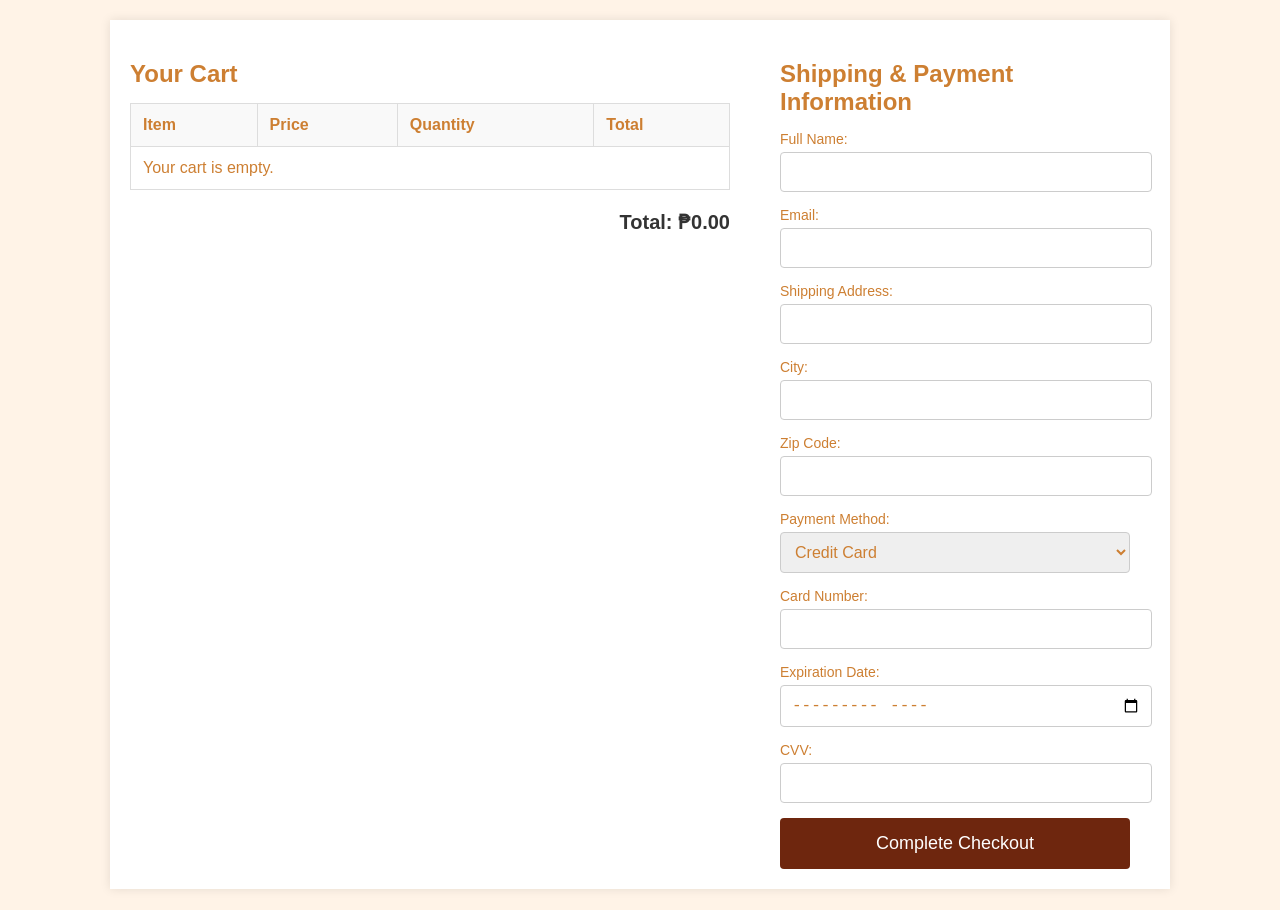
<file: PHP Database/code/checkout.html>
<!DOCTYPE html>
<html lang="en">
<head>
    <meta charset="UTF-8">
    <meta name="viewport" content="width=device-width, initial-scale=1.0">
    <title>Checkout Page</title>
    <link rel="stylesheet" href="checkout.css"> <!-- Link to your CSS file -->
    <link rel="icon" href="logo.jpg" type="image/x-icon">
</head>
<body>
    <div class="checkout-container">
        <!-- Cart Summary Section -->
        <div class="cart-section">
            <h2>Your Cart</h2>
            <table class="cart-table">
                <thead>
                    <tr>
                        <th>Item</th>
                        <th>Price</th>
                        <th>Quantity</th>
                        <th>Total</th>
                    </tr>
                </thead>
                <tbody id="cart-items">
                    <!-- Cart items will be dynamically generated here -->
                </tbody>
            </table>
            <div class="cart-total">
                <h3>Total: <span id="total-price">₱0.00</span></h3>
            </div>
        </div>

        <!-- Checkout Form Section -->
        <div class="checkout-section">
            <h2>Shipping & Payment Information</h2>
            <form id="checkout-form">
                <div class="form-group">
                    <label for="fullname">Full Name:</label>
                    <input type="text" id="fullname" required>
                </div>

                <div class="form-group">
                    <label for="email">Email:</label>
                    <input type="email" id="email" required>
                </div>

                <div class="form-group">
                    <label for="address">Shipping Address:</label>
                    <input type="text" id="address" required>
                </div>

                <div class="form-group">
                    <label for="city">City:</label>
                    <input type="text" id="city" required>
                </div>

                <div class="form-group">
                    <label for="zip">Zip Code:</label>
                    <input type="text" id="zip" required>
                </div>

                <div class="form-group">
                    <label for="payment-method">Payment Method:</label>
                    <select id="payment-method" required>
                        <option value="credit-card">Credit Card</option>
                        <option value="paypal">PayPal</option>
                        <option value="cod">Cash on Delivery</option>
                    </select>
                </div>

                <div class="form-group">
                    <label for="card-number">Card Number:</label>
                    <input type="text" id="card-number" required>
                </div>

                <div class="form-group">
                    <label for="expiration-date">Expiration Date:</label>
                    <input type="month" id="expiration-date" required>
                </div>

                <div class="form-group">
                    <label for="cvv">CVV:</label>
                    <input type="text" id="cvv" required>
                </div>

                <button type="submit" class="submit-btn">Complete Checkout</button>
            </form>
        </div>
    </div>

    <script src="checkout.js"></script> <!-- Link to your JavaScript file -->
</body>
</html>
</file>
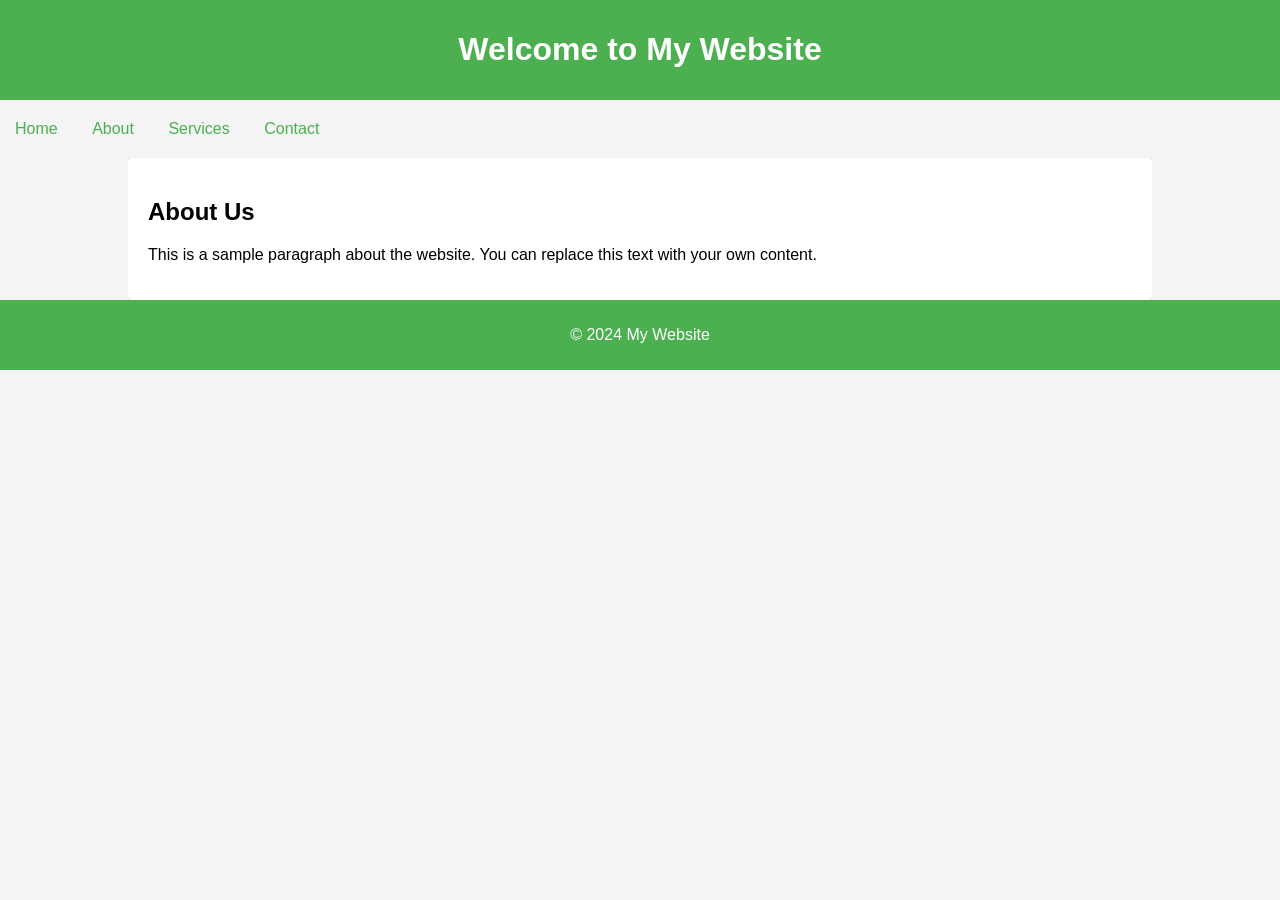
<file: PHP Database/code/home.html>
<!DOCTYPE html>
<html lang="en">

<head>
    <meta charset="UTF-8">
    <meta name="viewport" content="width=device-width, initial-scale=1.0">
    <title>Sample Design</title>
    <style>
        body {
            font-family: Arial, sans-serif;
            margin: 0;
            padding: 0;
            background-color: #f4f4f4;
        }

        header {
            background-color: #4CAF50;
            color: white;
            padding: 10px 0;
            text-align: center;
        }

        nav {
            margin: 20px 0;
        }

        nav a {
            margin: 0 15px;
            text-decoration: none;
            color: #4CAF50;
        }

        .container {
            width: 80%;
            margin: auto;
            overflow: hidden;
        }

        footer {
            background-color: #4CAF50;
            color: white;
            text-align: center;
            padding: 10px 0;
            position: relative;
            bottom: 0;
            width: 100%;
        }

        .content {
            background: white;
            padding: 20px;
            border-radius: 5px;
            box-shadow: 0 0 10px rgba(0, 0, 0, 0.1);
        }
    </style>
</head>

<body>

    <header>
        <h1>Welcome to My Website</h1>
    </header>

    <nav>
        <a href="#home">Home</a>
        <a href="#about">About</a>
        <a href="#services">Services</a>
        <a href="#contact">Contact</a>
    </nav>

    <div class="container">
        <div class="content">
            <h2>About Us</h2>
            <p>This is a sample paragraph about the website. You can replace this text with your own content.</p>
        </div>
    </div>

    <footer>
        <p>&copy; 2024 My Website</p>
    </footer>

</body>

</html>
</file>
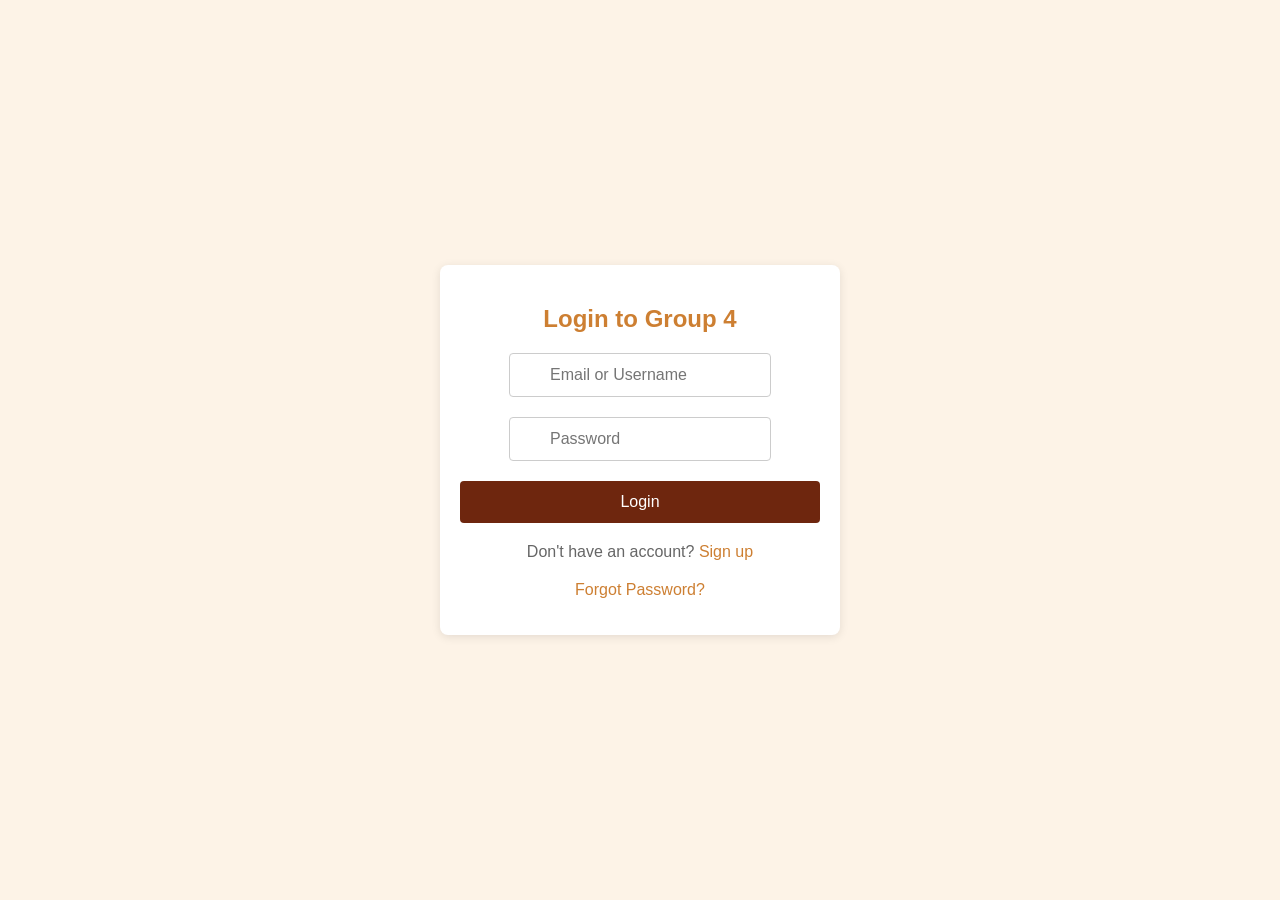
<file: PHP Database/code/login.html>
<!DOCTYPE html>
<html lang="en">
<head>
    <meta charset="UTF-8">
    <meta name="viewport" content="width=device-width, initial-scale=1.0">
    <title>Login - Caffeine Kick</title>
    <style>
        body {
            font-family: Arial, sans-serif;
            background-color: #fdf3e7;
            display: flex;
            justify-content: center;
            align-items: center;
            height: 100vh;
            margin: 0;
        }

        .login-container {
            width: 360px;
            padding: 20px;
            background-color: white;
            box-shadow: 0 2px 10px rgba(0, 0, 0, 0.1);
            border-radius: 8px;
            text-align: center;
        }

        .login-container h2 {
            font-size: 24px;
            margin-bottom: 20px;
            color: #cd7f32;
        }

        .inputBox {
            position: relative;
            margin-bottom: 20px;
        }

        .inputBox input {
            width: 50%;
            padding: 12px 40px;
            border: 1px solid #ccc;
            border-radius: 4px;
            font-size: 16px;
        }

        .inputBox .fas {
            position: absolute;
            left: 10px;
            top: 50%;
            transform: translateY(-50%);
            color: #888;
        }

        .btn {
            width: 100%;
            padding: 12px;
            background-color: rgb(110, 38, 14);
            color: white;
            border: none;
            border-radius: 4px;
            font-size: 16px;
            cursor: pointer;
        }

        .btn:hover {
            background-color: rgb(136, 39, 7);
        }

        .login-container p {
            margin-top: 20px;
            color: #666;
        }

        .login-container a {
            color: #cd7f32;
            text-decoration: none;
        }

        .login-container a:hover {
            text-decoration: underline;
        }
    </style>
    <link rel="icon" href="logo.jpg" type="image/x-icon">
</head>
<body>
    <div class="login-container">
        <h2>Login to Group 4</h2>
        <form id="loginForm">
            <div class="inputBox">
                <span class="fas fa-user"></span>
                <input type="text" placeholder="Email or Username" required>
            </div>
            <div class="inputBox">
                <span class="fas fa-lock"></span>
                <input type="password" placeholder="Password" required>
            </div>
            <input type="submit" value="Login" class="btn">
        </form>
        <p>Don't have an account? <a href="signup.html">Sign up</a></p>
        <p><a href="#">Forgot Password?</a></p>
    </div>

    <script>
        // Redirect to index.html on login
        document.getElementById("loginForm").addEventListener("submit", function(event) {
            event.preventDefault(); // Prevent form submission
            window.location.href = "home.html"; // Redirect to the index page
        });
    </script>
</body>
</html>
</file>
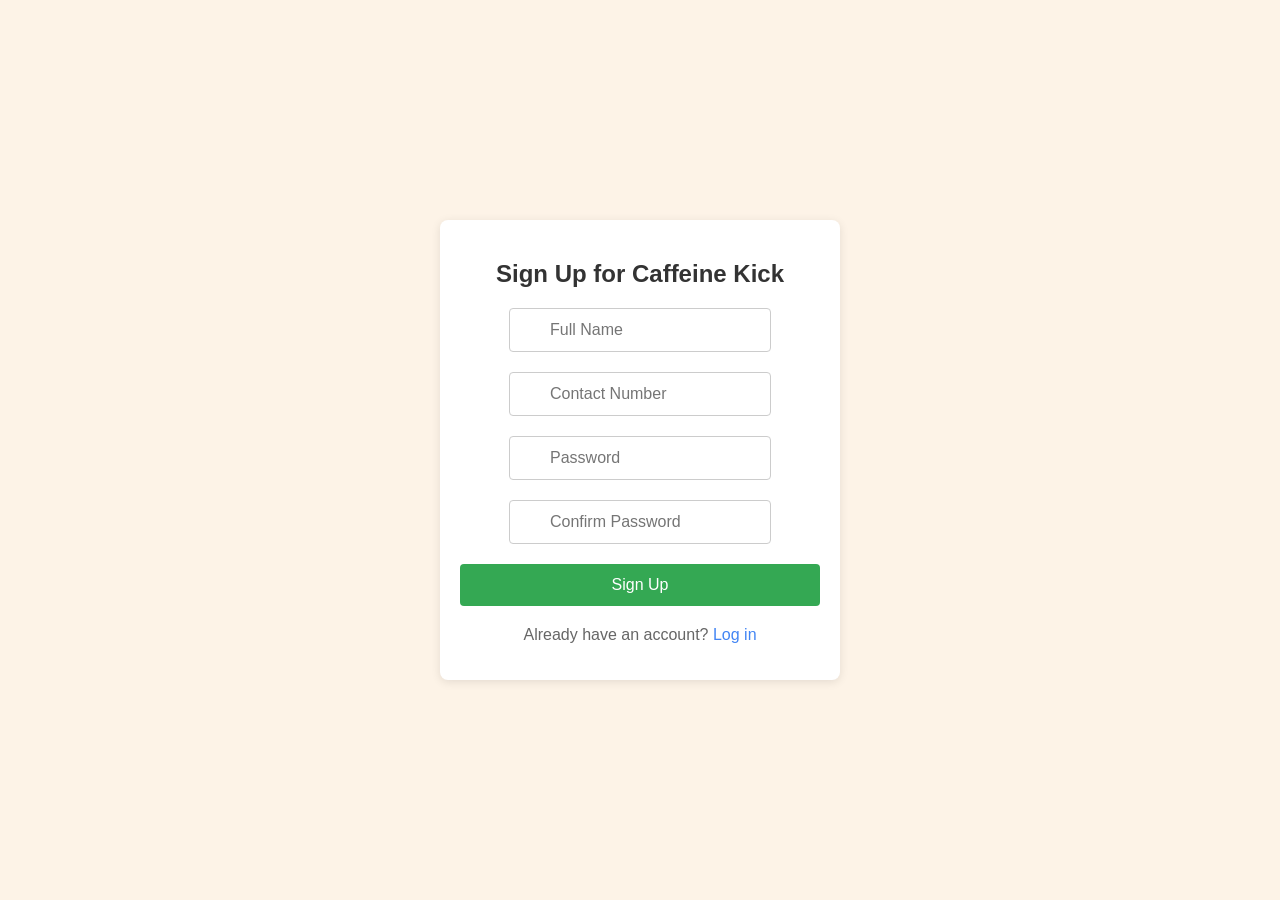
<file: PHP Database/code/signup.html>
<!DOCTYPE html>
<html lang="en">
<head>
    <meta charset="UTF-8">
    <meta name="viewport" content="width=device-width, initial-scale=1.0">
    <title>Sign Up - Caffeine Kick</title>
    <style>
        body {
            font-family: Arial, sans-serif;
            background-color: #fdf3e7;
            display: flex;
            justify-content: center;
            align-items: center;
            height: 100vh;
            margin: 0;
        }

        .signup-container {
            width: 360px;
            padding: 20px;
            background-color: white;
            box-shadow: 0 2px 10px rgba(0, 0, 0, 0.1);
            border-radius: 8px;
            text-align: center;
        }

        .signup-container h2 {
            font-size: 24px;
            margin-bottom: 20px;
            color: #333;
        }

        .inputBox {
            position: relative;
            margin-bottom: 20px;
        }

        .inputBox input {
            width: 50%;
            padding: 12px 40px;
            border: 1px solid #ccc;
            border-radius: 4px;
            font-size: 16px;
        }

        .inputBox .fas {
            position: absolute;
            left: 10px;
            top: 50%;
            transform: translateY(-50%);
            color: #888;
        }

        .btn {
            width: 100%;
            padding: 12px;
            background-color: #34a853;
            color: white;
            border: none;
            border-radius: 4px;
            font-size: 16px;
            cursor: pointer;
        }

        .btn:hover {
            background-color: #2c8b45;
        }

        .signup-container p {
            margin-top: 20px;
            color: #666;
        }

        .signup-container a {
            color: #4285F4;
            text-decoration: none;
        }

        .signup-container a:hover {
            text-decoration: underline;
        }
    </style>
</head>
<body>
    <div class="signup-container">
        <h2>Sign Up for Caffeine Kick</h2>
        <form action="#" method="POST">
            <div class="inputBox">
                <span class="fas fa-user"></span>
                <input type="text" placeholder="Full Name" required>
            </div>
            <div class="inputBox">
                <span class="fas fa-envelope"></span>
                <input type="email" placeholder="Contact Number" required>
            </div>
            <div class="inputBox">
                <span class="fas fa-lock"></span>
                <input type="password" id="signup-password" placeholder="Password" required>
            </div>
            <div class="inputBox">
                <span class="fas fa-lock"></span>
                <input type="password" id="signup-confirm-password" placeholder="Confirm Password" required>
            </div>
            <input type="submit" value="Sign Up" class="btn">
        </form>
        <p>Already have an account? <a href="login.php">Log in</a></p>
    </div>
</body>
</html>
</file>
<file: PHP Database/code/checkout.css>
/* General Styling */
body {
    font-family: Arial, sans-serif;
    margin: 0;
    padding: 0;
    background-color: #fff3e7;
}

.checkout-container {
    max-width: 1000px;
    margin: 20px auto;
    padding: 20px;
    background-color: white;
    box-shadow: 0 0 10px rgba(0, 0, 0, 0.1);
    display: flex;
    flex-direction: row;
    justify-content: space-between;
    gap: 20px;
    padding-right: 40px;
    color: #cd7f32;
}

@media (max-width: 768px) {
    .checkout-container {
        flex-direction: column;
        padding: 15px;
    }
}

/* Cart Section */
.cart-section {
    flex: 0 0 60%;
    padding-right: 20px;
}

.cart-section h2 {
    font-size: 24px;
    margin-bottom: 15px;
    color: #cd7f32;
}

.cart-table {
    width: 100%;
    border-collapse: collapse;
    font-size: 16px;
}

.cart-table th, .cart-table td {
    padding: 12px;
    border: 1px solid #ddd;
    text-align: left;
}

.cart-table th {
    background-color: #f9f9f9;
}

.cart-total {
    margin-top: 20px;
    text-align: right;
}

.cart-total h3 {
    font-size: 20px;
    color: #333;
}

/* Checkout Form Section */
.checkout-section {
    flex: 0 0 35%;
    padding-left: 10px;
    max-width: max-content;
    color: #cd7f32;
}

.checkout-section h2 {
    font-size: 24px;
    margin-bottom: 15px;
    color: #cd7f32;
}

.form-group {
    margin-bottom: 15px;
    color: #cd7f32;
}

.form-group label {
    display: block;
    font-size: 14px;
    margin-bottom: 5px;
    color: #cd7f32;
}

.form-group input, 
.form-group select {
    width: 100%;
    padding: 10px;
    font-size: 16px;
    border: 1px solid #ccc;
    border-radius: 4px;
    color: #cd7f32;
}

.submit-btn {
    display: block;
    width: 100%;
    padding: 15px;
    background-color: rgb(110, 38, 14);
    color: white;
    border: none;
    font-size: 18px;
    cursor: pointer;
    border-radius: 4px;
    margin-top: 10px;
    transition: background-color 0.3s ease;
}

.submit-btn:hover {
    background-color: rgb(218, 160, 109);
}

/* Responsive Adjustments */
@media (max-width: 768px) {
    .cart-section, .checkout-section {
        padding: 0;
        flex: 1 1 100%;
    }

    .cart-table, .cart-total {
        font-size: 14px;
    }

    .checkout-section h2, .cart-section h2 {
        text-align: center;
    }

    .form-group input, .form-group select {
        padding: 8px;
    }

    .submit-btn {
        font-size: 16px;
        padding: 12px;
    }
}

@media (max-width: 480px) {
    .cart-table th, .cart-table td {
        padding: 8px;
    }

    .checkout-container {
        padding: 10px;
    }

    .cart-section h2, .checkout-section h2 {
        font-size: 20px;
    }

    .submit-btn {
        font-size: 14px;
        padding: 10px;
    }
}
</file>
